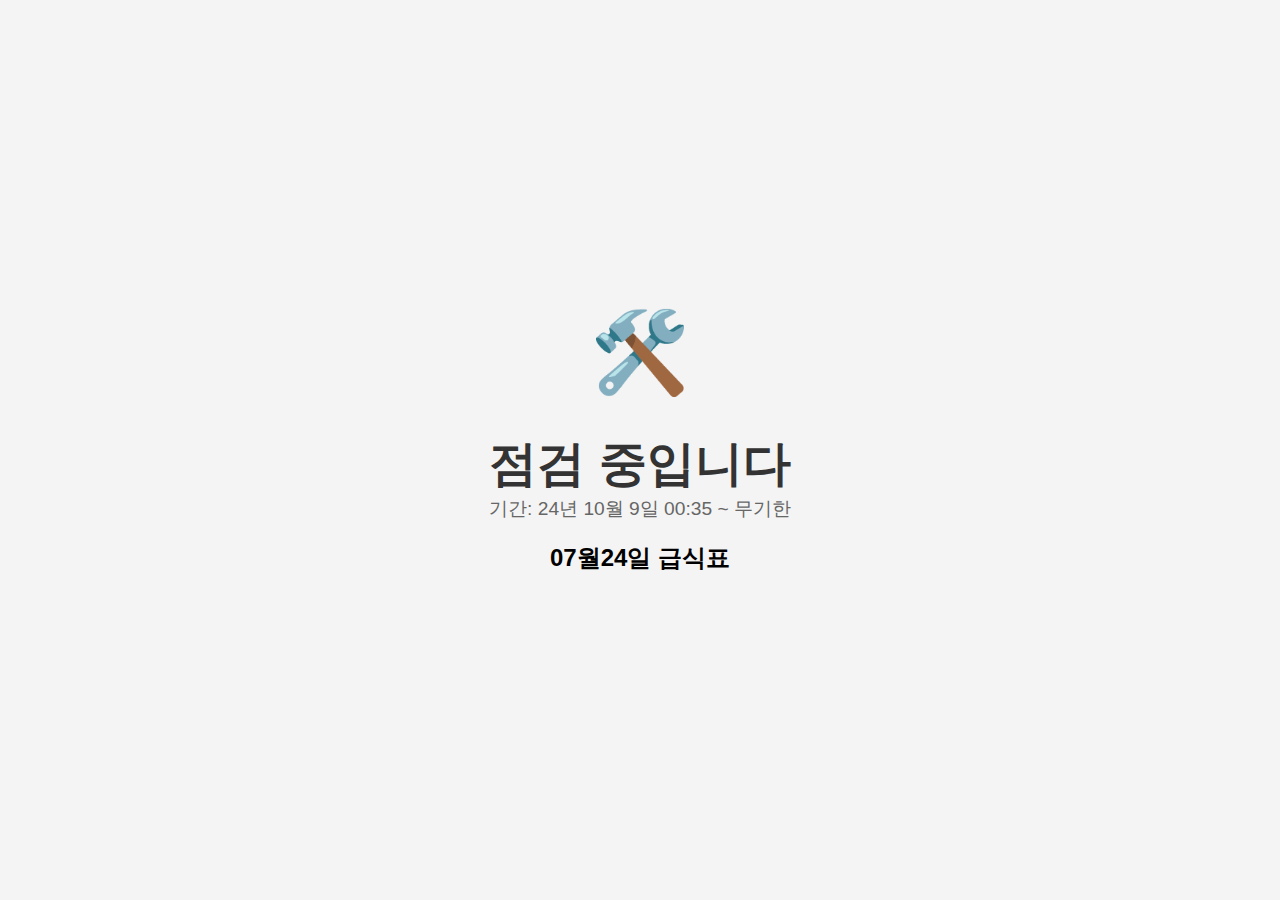
<file: index.html>
<!DOCTYPE html>
<html lang="ko">

<head>
    <meta charset="UTF-8">
    <meta name="viewport" content="width=device-width, initial-scale=1.0">
    <title>점검 중</title>
    <style>
        body {
            margin: 0;
            padding: 0;
            display: flex;
            justify-content: center;
            align-items: center;
            height: 100vh;
            background-color: #f4f4f4;
            font-family: Arial, sans-serif;
        }

        .container {
            text-align: center;
        }

        h1 {
            font-size: 3em;
            color: #333;
            margin-bottom: 0px;
        }
        h3{
            margin-bottom:0px;
        }
        
        p{
            font-size: 1.2em;
            color: #666;
            margin-top: 0px;
            margin-left: 17px;
            margin-right: 17px;
        }

        .maintenance-icon {
            font-size: 5em;
            color: #ff6b6b;
            margin-bottom: 20px;
        }
        
        div{
            
        }
    </style>
</head>

<body>
    <div class="container">
        <div class="maintenance-icon">🛠️</div>
        <h1>점검 중입니다</h1>
        <p>기간: 24년 10월 9일 00:35 ~ 무기한</p>
        <div id="whatday"></div>
        <div id="menu1"></div>
        <div id="menu2"></div>
        <div id="state"></div>
    </div>
    
</body>
<script>
    let today = new Date(); // 오늘 날짜
    let year = today.getFullYear(); // 년도
    var month = today.getMonth() + 1; // 월 (10 미만시에 0 추가)
    if (month < 10) {
        month = "0" + month;
    }
    var date = today.getDate(); // 일 (10 미만시에 0 추가)
    if (date < 10) {
        date = "0" + date;
    }

    const url = 'https://open.neis.go.kr/hub/mealServiceDietInfo';
    const params = {
        KEY: '',
        Type: 'json',
        ATPT_OFCDC_SC_CODE: 'C10',  // 시도교육청 코드
        SD_SCHUL_CODE: '7005103',   // 학교 코드 2 중식 3 석식
        MMEAL_SC_CODE: '',         // 선택: 식사 코드
        MLSV_YMD: year + "" + month + "" + date,     // 선택: 급식 일자  year+""+month+""+date

    };

    const queryString = new URLSearchParams(params).toString();

    fetch(`${url}?${queryString}`)
        .then(response => response.json())
        .then(data => {
            console.log(data)
            if (data?.mealServiceDietInfo?.[0]?.head?.[1]?.RESULT?.CODE == "INFO-000") {
                state.insertAdjacentHTML(
                    "afterbegin",
                    `<span>정상적으로 데이터를 불러왔습니다.</span>`);
            } else {
                state.insertAdjacentHTML(
                    "afterbegin",
                    `<span>${data.RESULT.MESSAGE} 오류 코드:${data.RESULT.CODE}</span>`);
            }
            menu1.insertAdjacentHTML(
                "afterbegin",
                `<h3>점심</h3>
                <p>${data.mealServiceDietInfo[1].row[0].DDISH_NM}</p>`
            );
            menu2.insertAdjacentHTML(
                "afterbegin",
                `<h3>저녁</h3>
                <p>${data.mealServiceDietInfo[1].row[1].DDISH_NM}</p>`
            );
        })

    whatday.insertAdjacentHTML(
        "afterbegin",
        `<h2>${month}월${date}일 급식표</h2>`
    );
</script>

</html>
</file>
